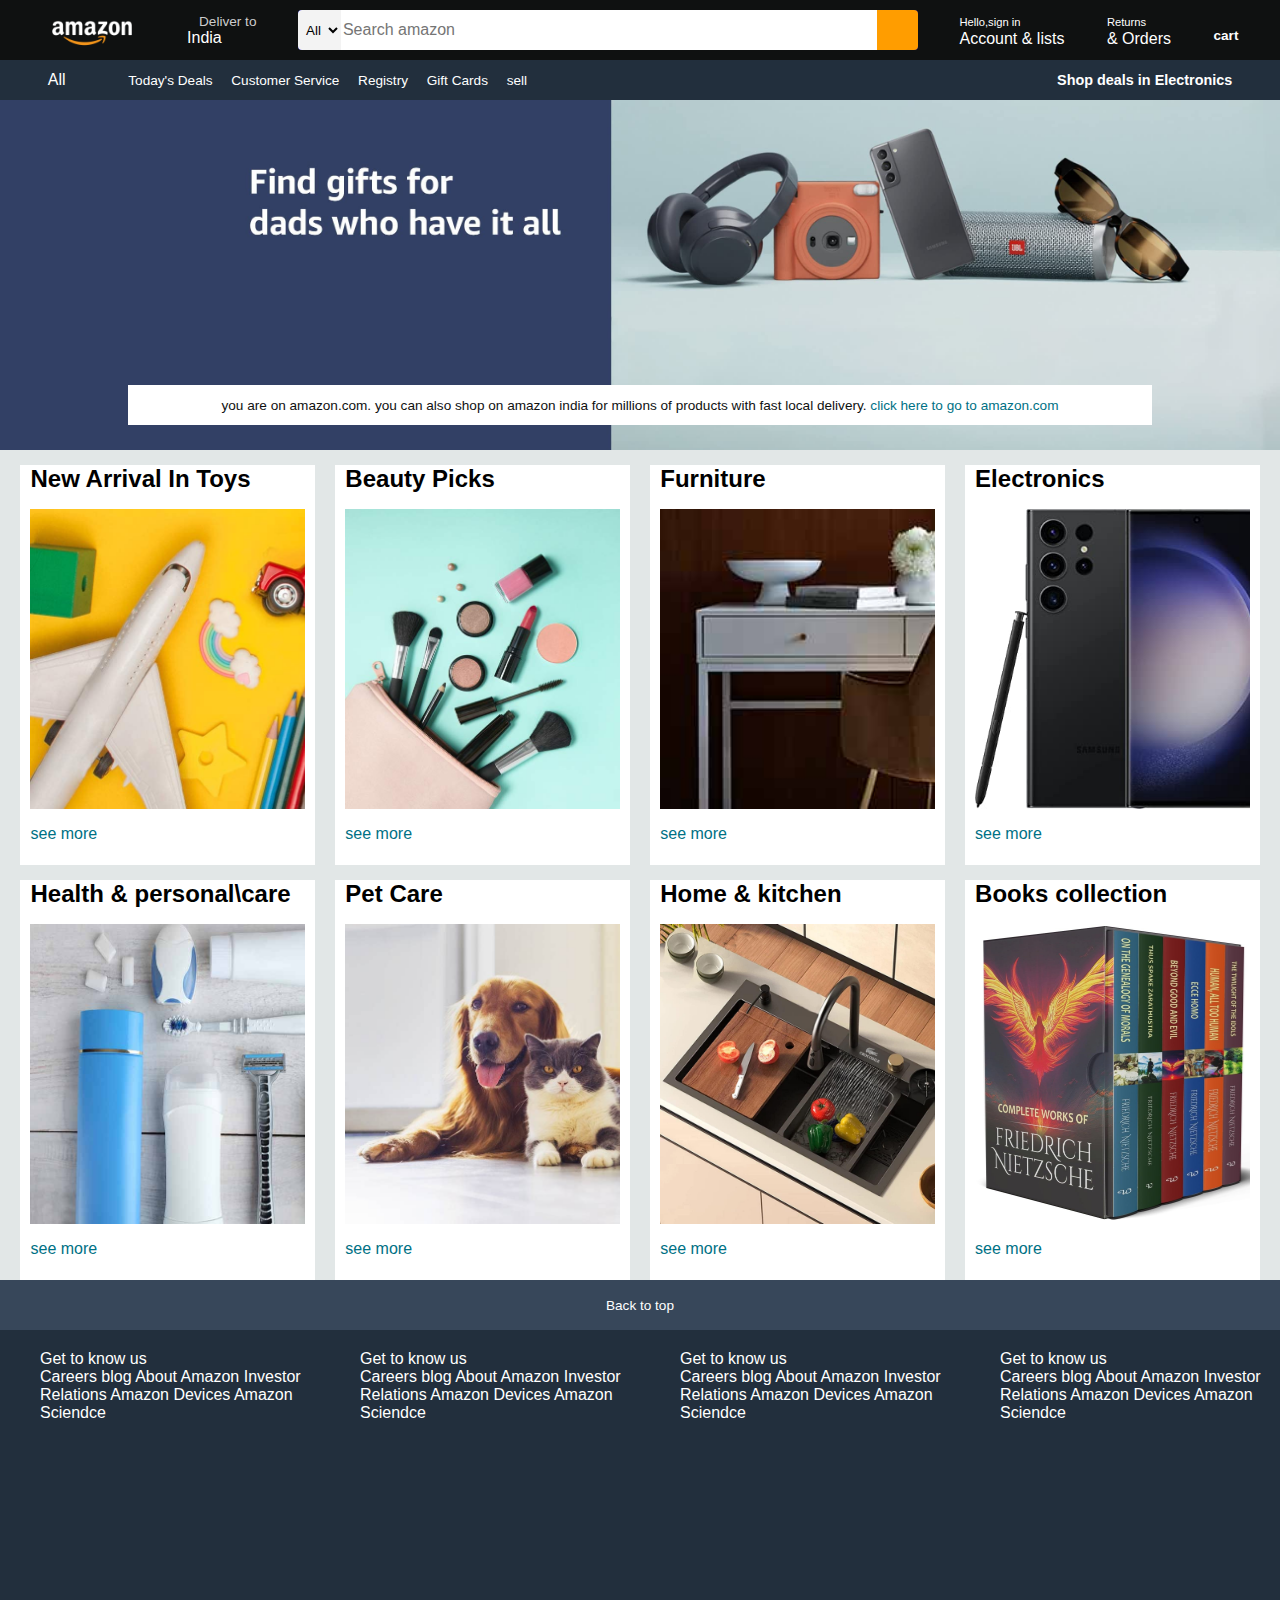
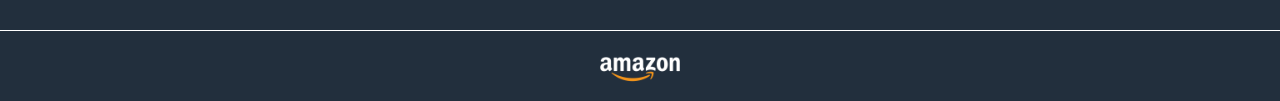
<file: index.html>
<!DOCTYPE html>
   <html lang="en">
   <head>
    <meta charset="UTF-8">
    <meta name="viewport" content="width=device-width, initial-scale=1.0">
    <title>Amazon</title>
    <link rel="stylesheet" href="https://cdnjs.cloudflare.com/ajax/libs/font-awesome/6.5.2/css/all.min.css" integrity="sha512-SnH5WK+bZxgPHs44uWIX+LLJAJ9/2PkPKZ5QiAj6Ta86w+fsb2TkcmfRyVX3pBnMFcV7oQPJkl9QevSCWr3W6A==" crossorigin="anonymous" referrerpolicy="no-referrer" /> 
       <link rel="stylesheet" href="index.css">
   </head>
   <body>
     <header>
        <div class="navbar">
            <div class="nav-logo border">
                <div class="logo"></div>
                </div>
                <div class="nav-address border" >
                    <p class="add-first">Deliver to</p>
                    <div class="add-icon">
                    <i class="fa-solid fa-location-dot"></i>
                    <p class="add-sec">India</p>
                    </div>   
                  </div>
                  <div class="nav-search">
                    <select class="search-select">
                        <option>All</option>
                    </select>
                    <input placeholder="Search amazon" class="search-input">
                    <div  class="search-icon border" >
                        <i class="fa-solid fa-magnifying-glass"></i>
                    </div>
                </div>
                <div class="nav-signin border">
                    <p><Span>Hello,sign in</Span></p>
                    <p  class="nav-sec">Account & lists</p>
                </div>
                <div class="nav-returns border">
                    <p><Span>Returns</Span></p>
                    <p  class="nav-sec">& Orders</p>
                </div>
                <div class="nav-cart border">
                    <i class="fa-solid fa-cart-shopping"></i>
                    cart 
                </div>
                 </div>
                 <div class="panel">
                    <div class="panel-all">
                        <i class="fa-solid fa-bars"></i>
                        All
                    </div>
                 <div class="panel-ops">
                  <p>Today's Deals</p>
                  <p>Customer Service</p>
                  <p>Registry</p>
                  <p> Gift Cards </p>
                  <p>sell</p>
                 </div>
                 <div class="panel-deals">
                    <p>
                    Shop deals in Electronics 
                    </p>
                 </div>
                </div>
     </header>
    <div class="hero-section">
        <div class="hero-msg">
          <p>you are on amazon.com. you can also shop on amazon india for millions of products with fast local delivery. <a> click here to go to amazon.com</a></p>  
        </div>
    </div>
    <div class="shop-section">
        <div class="box1 box">
            <div class="box-content">
                <h2> New Arrival In Toys</h2>
                <div class="box-img" style="background-image:url('box7_image.jpg');"></div>
                <p>see more</p>
            </div>
        </div>
        <div class="box2 box">
            <div class="box-content">
                <h2>  Beauty Picks</h2>
                <div class="box-img" style="background-image:url('box5_image.jpg');"></div>
                <p>see more</p>
            </div>
        </div>
        <div class="box3 box"> 
             <div class="box-content">
            <h2>  Furniture</h2>
            <div class="box-img" style="background-image:url('box3_image.jpg');"></div>
            <p>see more</p>
        </div>
    </div>
        <div class="box4 box"> 
             <div class="box-content">
            <h2> Electronics</h2>
            <div class="box-img" style="background-image:url('box4_image.jpg');"></div>
            <p>see more</p>
        </div>
    </div>
    <div class="box5 box"> 
        <div class="box-content">
       <h2> Health & personal\care </h2>
       <div class="box-img" style="background-image:url('box2_image.jpg');"> </div>
       <p>see more</p>
   </div>
    </div>
   <div class="box6 box"> 
    <div class="box-content">
   <h2>  Pet Care  </h2>
   <div class="box-img" style="background-image:url('box6_image.jpg');"></div>
   <p>see more</p>
</div>
</div>
<div class="box7 box"> 
    <div class="box-content">
   <h2>Home & kitchen</h2>
   <div class="box-img" style="background-image:url('kitchen.jpg');"></div>
   <p>see more</p>
</div>
</div>
<div class="box8 box"> 
    <div class="box-content">
   <h2>Books collection </h2>
   <div class="box-img" style="background-image:url('books.jpg');"></div>
   <p>see more</p>
</div>
 </div>
</div>
 <footer>
   <div class="foot-panel1">
    Back to top
   </div>
    
   <div class="foot-panel2">
    <ul>
   <P>Get to know us</P> 
   <a>Careers</a>
   <a>blog</a>
   <a>About Amazon</a>
   <a>Investor Relations</a>
   <a>Amazon Devices </a>
   <a>Amazon Sciendce</a>   
    </ul>
    <ul>
        <P>Get to know us</P> 
        <a>Careers</a>
        <a>blog</a>
        <a>About Amazon</a>
        <a>Investor Relations</a>
        <a>Amazon Devices </a>
        <a>Amazon Sciendce</a>   
     </ul>
     <ul>
            <P>Get to know us</P> 
            <a>Careers</a>
            <a>blog</a>
            <a>About Amazon</a>
            <a>Investor Relations</a>
            <a>Amazon Devices </a>
            <a>Amazon Sciendce</a>   
      </ul>
        <ul>
             <P>Get to know us</P> 
            <a>Careers</a>
            <a>blog</a>
            <a>About Amazon</a>
             <a>Investor Relations</a>
             <a>Amazon Devices </a>
             <a>Amazon Sciendce</a>   
        </ul>
        
   </div>
   <div class="foot-panel3">
    <div class="logo"></div>
    <div class="foot-panel4">
    </div>
   </div>
 </footer>
    </body>
   </html>
</file>
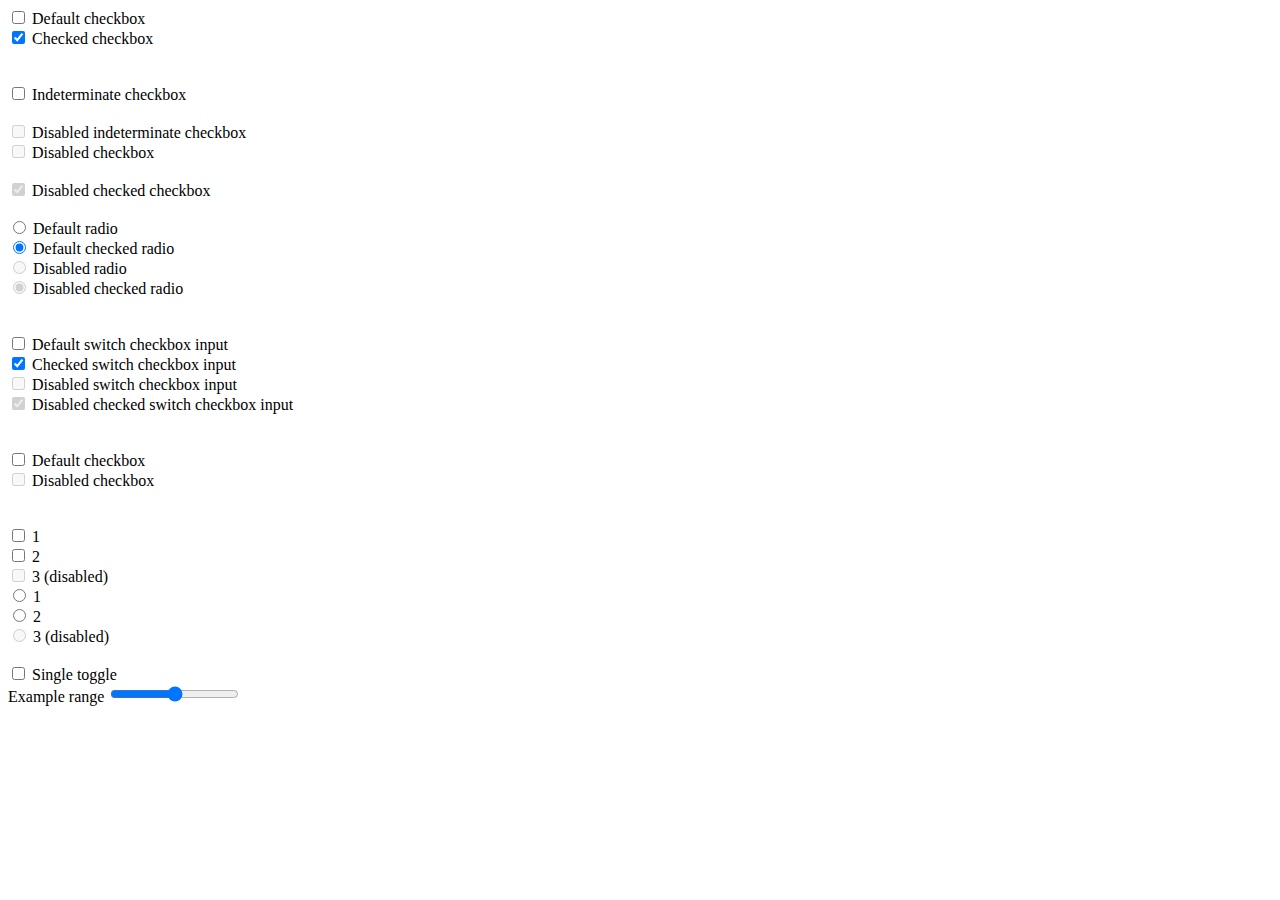
<file: boots.html>
<!DOCTYPE html>
<html lang="en">
<head>
    <meta charset="UTF-8">
    <meta name="viewport" content="width=, initial-scale=1.0">
    <link href="https://cdn.jsdelivr.net/npm/bootstrap@5.3.2/dist/css/bootstrap.min.css" rel="stylesheet" integrity="sha384-T3c6CoIi6uLrA9TneNEoa7RxnatzjcDSCmG1MXxSR1GAsXEV/Dwwykc2MPK8M2HN" crossorigin="anonymous">
    <title>Document</title>
</head>
<body>
    <div class ="container">
        <div class="form-check">
            <input class="form-check-input" type="checkbox" value="" id="flexCheckDefault">
            <label class="form-check-label" for="flexCheckDefault">
              Default checkbox
            </label>
          </div>
          <div class="form-check">
            <input class="form-check-input" type="checkbox" value="" id="flexCheckChecked" checked>
            <label class="form-check-label" for="flexCheckChecked">
              Checked checkbox
            </label>
          </div>
          <br>
          <br>
          <div class="form-check">
            <input class="form-check-input" type="checkbox" value="" id="flexCheckIndeterminate">
            <label class="form-check-label" for="flexCheckIndeterminate">
              Indeterminate checkbox
            </label>
          </div>
          <br>
          <div class="form-check">
            <input class="form-check-input" type="checkbox" value="" id="flexCheckIndeterminateDisabled" disabled>
            <label class="form-check-label" for="flexCheckIndeterminateDisabled">
              Disabled indeterminate checkbox
            </label>
        </div>
          <div class="form-check">
            <input class="form-check-input" type="checkbox" value="" id="flexCheckDisabled" disabled>
            <label class="form-check-label" for="flexCheckDisabled">
              Disabled checkbox
            </label>
          </div>
          <br>
          <div class="form-check">
            <input class="form-check-input" type="checkbox" value="" id="flexCheckCheckedDisabled" checked disabled>
            <label class="form-check-label" for="flexCheckCheckedDisabled">
              Disabled checked checkbox
            </label>
          </div>
          <br>
          <div class="form-check">
            <input class="form-check-input" type="radio" name="flexRadioDefault" id="flexRadioDefault1">
            <label class="form-check-label" for="flexRadioDefault1">
              Default radio
            </label>
          </div>
          <div class="form-check">
            <input class="form-check-input" type="radio" name="flexRadioDefault" id="flexRadioDefault2" checked>
            <label class="form-check-label" for="flexRadioDefault2">
              Default checked radio
            </label>
        </div>
          <div class="form-check">
            <input class="form-check-input" type="radio" name="flexRadioDisabled" id="flexRadioDisabled" disabled>
            <label class="form-check-label" for="flexRadioDisabled">
              Disabled radio
            </label>
          </div>
          <div class="form-check">
            <input class="form-check-input" type="radio" name="flexRadioDisabled" id="flexRadioCheckedDisabled" checked disabled>
            <label class="form-check-label" for="flexRadioCheckedDisabled">
              Disabled checked radio
            </label>
          </div>
          <br>
          <br>
          <div class="form-check form-switch">
            <input class="form-check-input" type="checkbox" role="switch" id="flexSwitchCheckDefault">
            <label class="form-check-label" for="flexSwitchCheckDefault">Default switch checkbox input</label>
          </div>
          <div class="form-check form-switch">
            <input class="form-check-input" type="checkbox" role="switch" id="flexSwitchCheckChecked" checked>
            <label class="form-check-label" for="flexSwitchCheckChecked">Checked switch checkbox input</label>
          </div>
          <div class="form-check form-switch">
            <input class="form-check-input" type="checkbox" role="switch" id="flexSwitchCheckDisabled" disabled>
            <label class="form-check-label" for="flexSwitchCheckDisabled">Disabled switch checkbox input</label>
          </div>
          <div class="form-check form-switch">
            <input class="form-check-input" type="checkbox" role="switch" id="flexSwitchCheckCheckedDisabled" checked disabled>
            <label class="form-check-label" for="flexSwitchCheckCheckedDisabled">Disabled checked switch checkbox input</label>
          </div>
          <br>
          <br>
          <div class="form-check">
            <input class="form-check-input" type="checkbox" value="" id="defaultCheck1">
            <label class="form-check-label" for="defaultCheck1">
              Default checkbox
            </label>
          </div>
          <div class="form-check">
            <input class="form-check-input" type="checkbox" value="" id="defaultCheck2" disabled>
            <label class="form-check-label" for="defaultCheck2">
              Disabled checkbox
            </label>
          </div>
          <br><br>
          <div class="form-check form-check-inline">
            <input class="form-check-input" type="checkbox" id="inlineCheckbox1" value="option1">
            <label class="form-check-label" for="inlineCheckbox1">1</label>
          </div>
          <div class="form-check form-check-inline">
            <input class="form-check-input" type="checkbox" id="inlineCheckbox2" value="option2">
            <label class="form-check-label" for="inlineCheckbox2">2</label>
          </div>
          <div class="form-check form-check-inline">
            <input class="form-check-input" type="checkbox" id="inlineCheckbox3" value="option3" disabled>
            <label class="form-check-label" for="inlineCheckbox3">3 (disabled)</label>
          </div>
          <div class="form-check form-check-inline">
            <input class="form-check-input" type="radio" name="inlineRadioOptions" id="inlineRadio1" value="option1">
            <label class="form-check-label" for="inlineRadio1">1</label>
          </div>
          <div class="form-check form-check-inline">
            <input class="form-check-input" type="radio" name="inlineRadioOptions" id="inlineRadio2" value="option2">
            <label class="form-check-label" for="inlineRadio2">2</label>
          </div>
          <div class="form-check form-check-inline">
            <input class="form-check-input" type="radio" name="inlineRadioOptions" id="inlineRadio3" value="option3" disabled>
            <label class="form-check-label" for="inlineRadio3">3 (disabled)</label>
          </div>
          <br>
          <input type="checkbox" class="btn-check" id="btn-check" autocomplete="off">
<label class="btn btn-primary" for="btn-check">Single toggle</labe>
          <br>
          <label for="customRange1" class="form-label">Example range</label>
<input type="range" class="form-range" id="customRange1">
<br>
    </div>
</body>
</html>
</file>
<file: index.css>
*{
    margin: 0;
    font-family: arial;
    border: border-box;
}
.navbar {
    height: 60px;
    background-color: #0f1111;
    color: white;
    display: flex;
    align-items: center;
    justify-content: space-evenly;
}
.nav-logo {
    height: 50px;
    width: 100px;
}
.logo {
    background-image: url("amazon_logo.png");
    background-size: cover;
    height: 50px;
    width: 100%;
}
.border {
    border: 1.5px solid transparent
}
.border:hover {
    border:1.5px solid white;
    
}
/* nav box 2 */
.add-first {
    color: #cccccc;
    font-size: 0.85rem;
    margin-left: 15px;
}
.add-sec {
    font-size: 1rem;
    margin-left: 3px;
}
.add-icon {
    display: flex;
    align-items: center;
}
/* nav box 3 */
.nav-search {
    display: flex;
    justify-content: space-evenly;
    background-color: blue;
    width: 620px;
    height: 40px;
    border-radius: 4px;
}
.search-select {
    background-color: #f3f3f3;
    width: 50px;
    text-align: center;
     border-top-left-radius:4px;
     border-bottom-left-radius: 4px;
     border: none;
}
.search-input {
    width: 100%;
    font-size: 1rem;
    border: none;
}
.search-icon {
    width: 45px;
    justify-content: center;
    display: flex;
    align-items: center;
    font-size: 1.2rem;
    background-color: rgb(255, 157, 0);
    border-top-right-radius: 4px;
    border-bottom-right-radius: 4px;
    color: #0f1111;
}
.nav-search:hover {
    border: 2px solid rgb(247, 67, 1);
}
/* nav box 4 */
span {
    font-size: 0.7rem;
}
.nav-second {
    font-size: 0.85rem;
    font-weight: 700;
}
/* nav box 5 */
.nav-cart i {
    font-size: 30px;
}
.nav-cart{
    font-size: 0.85rem;
    font-weight: 700;
}
/* panel */
.panel {
  height: 40px;
  background-color: #222f3d; 
  display: flex; 
color: white;
align-items: center;
justify-content: space-evenly;
}
.panel-ops p {
    display: inline;
    margin-left: 15px

}
.panel-ops {
    width: 70%;
    font-size: 0.85rem;
}
.panel-deals {
    font-size: 0.9rem;
    font-weight: 700;
}
/* hero section */
.hero-section {
    background-image: url("hero_image.jpg");
    background-size: cover;
    height: 350px;
    display: flex;
    justify-content: center;
    align-items: flex-end;
}
.hero-msg {
    background-color: white;
    color: #0f1111;
    height: 40px;
    display: flex;
    align-items: center;
    justify-content: center;
    font-size: 0.85rem;
    width: 80%;
    margin-bottom: 25px;

}
.hero-msg a {
    color: #007185;
}
/* shop section  */

.shop-section {
    display: flex;
    flex-wrap: wrap;
    justify-content: space-evenly;
    background-color: #e2e7e7;

}
.box {
    /* border: 2px solid black; */
   height: 400px;
   width: 23%;
   background-color: white;
   padding: 20px, 0px,15px;
   margin-top: 15px;
}
.box-img {
    height: 300px;
    background-size: cover;
    margin-top: 1rem;
    margin-bottom: 1rem;
}
.box-content {
    margin-left: 10px;
    margin-right: 10px;
}
.box-content p {
    color: #007185;
}
/* footer */
.footer{
    margin-top: 15px;;
}
.foot-panel1{
    background-color: #37475a;
    color: white;
    height: 50px;
    display: flex;
    justify-content: center;
    align-items: center;
    font-size: 0.85rem;
}
.foot-panel2{
    background-color: #222f3d;
    color: rgb(255, 255, 255);
    height: 300px;
    display: flex;
    justify-content: space-evenly;
    
}
     
ul{
    margin-top: 20px;
}
 
/* ul a {
    display: block;
 font-size: 085rem;
    margin-top: 10px;
    color: #dddddd ;
}   */
.foot-panel3{
    background-color:#222f3d ;
    color: white;
    border-top: 0.5px solid white;
    height: 70px;
    display: flex;
    justify-content: center;
    align-items: center;
}
.logo{
    background-image: url("amazon_logo.png");
    text-align: center;
    justify-content: center;
    background-size: cover;
    height: 50px;
   width: 100px;   
}
.foot-panel4{
    background-color: #0f1111;
    color: white;
    height: 100px;
    text-align: center;
    /* font-size: 0.7rem;
    display: flex;
    align-items: center;
    justify-content: center; */
  }
 /* .pages{
    padding-top: 25px;
    text-align: center;
    justify-content: center;
    height: 100%;

}
.copyright{
    padding-top: 5px;
}   */
</file>
